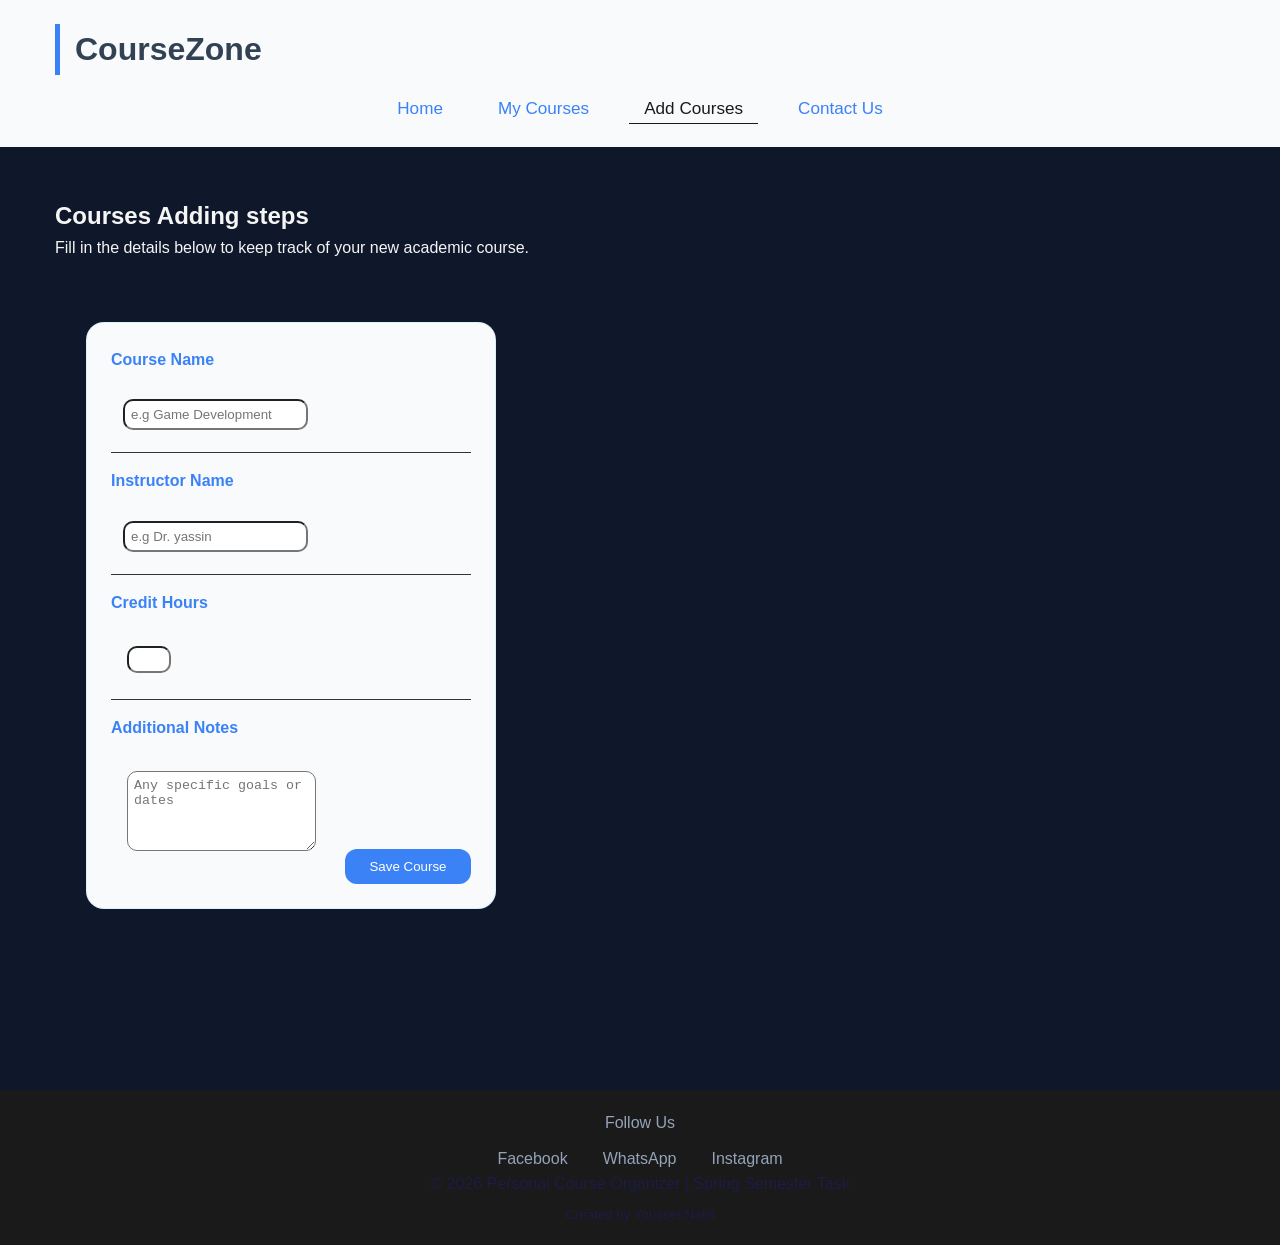
<file: Add_course.html>
<!DOCTYPE html>
<html lang="en">

<head>
    <meta charset="UTF-8">
    <meta name="viewport" content="width=device-width, initial-scale=1.0">
    <link rel="stylesheet" href="css/Add_course.css">
    <title>Add Courses - Personal Organizer</title>
</head>

<body>
    <header>
        <div class="countainer">
            <h1>CourseZone</h1>
            <nav>
                <ul>
                    <li><a href="Home2.html">Home </a></li>
                    <li><a href="Courses.html">My Courses</a> </li>
                    <li><a href="Add_course.html" class="Active">Add Courses</a></li>
                    <li><a href="Contact_Us.html">Contact Us</a></li>
                </ul>
            </nav>
        </div>
    </header>

    <main class="countainer">
        <section class="form-section">
            <h2>Courses Adding steps</h2>
            <p>Fill in the details below to keep track of your new academic course.</p>
            <div class="contact-grid">
                <div class="contact-info">
                    <form>
                        <label>Course Name</label>
                        <p><input type="text" placeholder="e.g Game Development" required></p>
                        <label>Instructor Name </label>
                        <p><input type="text" placeholder="e.g Dr. yassin" required></p>
                        <label>Credit Hours</label>
                        <p><input type="number" min="1" max="4" required></p>



                        <label>Additional Notes</label>
                        <div class="form-group">
                            <textarea rows="4" placeholder="Any specific goals or dates"></textarea>
                            <button type="submit" class="submit-btn">Save Course</button>
                        </div>
                    </form>
                </div>
            </div>
        </section>
    </main>

    <footer>
        <div class="links">
            <p>Follow Us</p>
            <ul>
                <li><a href="http://facebook">Facebook</a></li>
                <li><a href="http://whatsapp">WhatsApp</a></li>
                <li><a href="http://instagram">Instagram</a></li>

            </ul>
        </div>
        <p>&copy; 2026 Personal Course Organizer | Spring Semester Task</p>
        <p><sub>Created by Youssef.Nabil</sub></p>
    </footer>

</body>

</html>
</file>
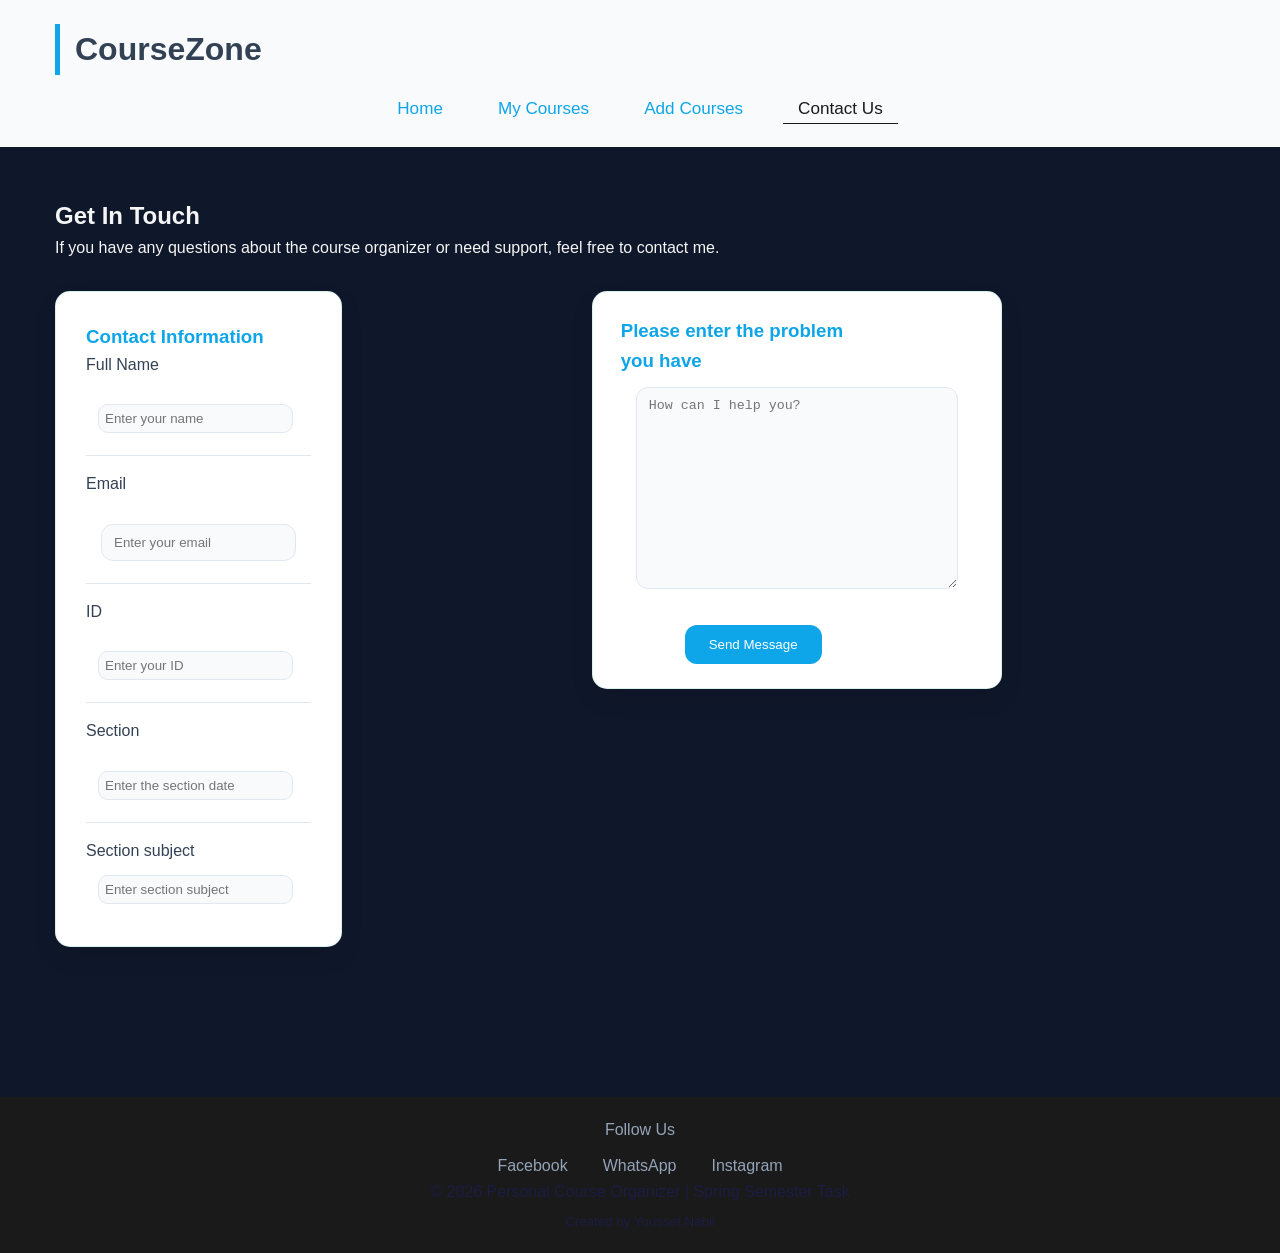
<file: Contact_Us.html>
<!DOCTYPE html>
<html lang="en">

<head>
    <meta charset="UTF-8">
    <meta name="viewport" content="width=device-width, initial-scale=1.0">
    <title>Conact Us - Personal Organizer</title>
    <link rel="stylesheet" href="css/contact.css">
</head>

<body>
    <header>
        <div class="countainer">
            <h1>CourseZone</h1>
            <nav>
                <ul>
                    <li><a href="Home2.html">Home </a></li>
                    <li><a href="Courses.html">My Courses</a> </li>
                    <li><a href="Add_course.html">Add Courses</a></li>
                    <li><a href="Contact_Us.html" class="Active">Contact Us</a></li>
                </ul>
            </nav>
        </div>
    </header>

    <main class="countainer">
        <section class="contact-section">
            <h2>Get In Touch</h2>
            <p>If you have any questions about the course organizer or need support, feel free to contact me.</p>

            <div class="contact-grid">
                <div class="contact-info">
                    <h3>Contact Information</h3>
                    <form>
                        <label>Full Name</label>
                        <p><input type="text" placeholder="Enter your name" required></p>
                        <label>Email</label>
                        <p><input type="email" placeholder="Enter your email" required></p>
                        <label>ID</label>
                        <p><input type="text" placeholder="Enter your ID" required></p>
                        <label>Section</label>
                        <p><input type="text" placeholder="Enter the section date" required></p>
                        <label>Section subject</label>
                        <p><input type="text" placeholder="Enter section subject" required></p>
                    </form>
                </div>
                <div class="contact-form-container">
                    <h3>Please enter the problem <br> you have </h3>
                    <form class="contact-form">
                        <div class="form-group">
                            <textarea rows="12" cols="25" placeholder="How can I help you?"></textarea>
                        </div>
                        <button type="submit" class="submit-btn">Send Message</button>
                    </form>

                </div>

            </div>
        </section>
    </main>

    <footer>
        <div class="links">
            <p>Follow Us</p>
            <ul>
                <li><a href="http://facebook">Facebook</a></li>
                <li><a href="http://whatsapp">WhatsApp</a></li>
                <li><a href="http://instagram">Instagram</a></li>

            </ul>
        </div>
        <p>&copy; 2026 Personal Course Organizer | Spring Semester Task</p>
        <p><sub>Created by Youssef.Nabil</sub></p>
    </footer>

</body>

</html>
</file>
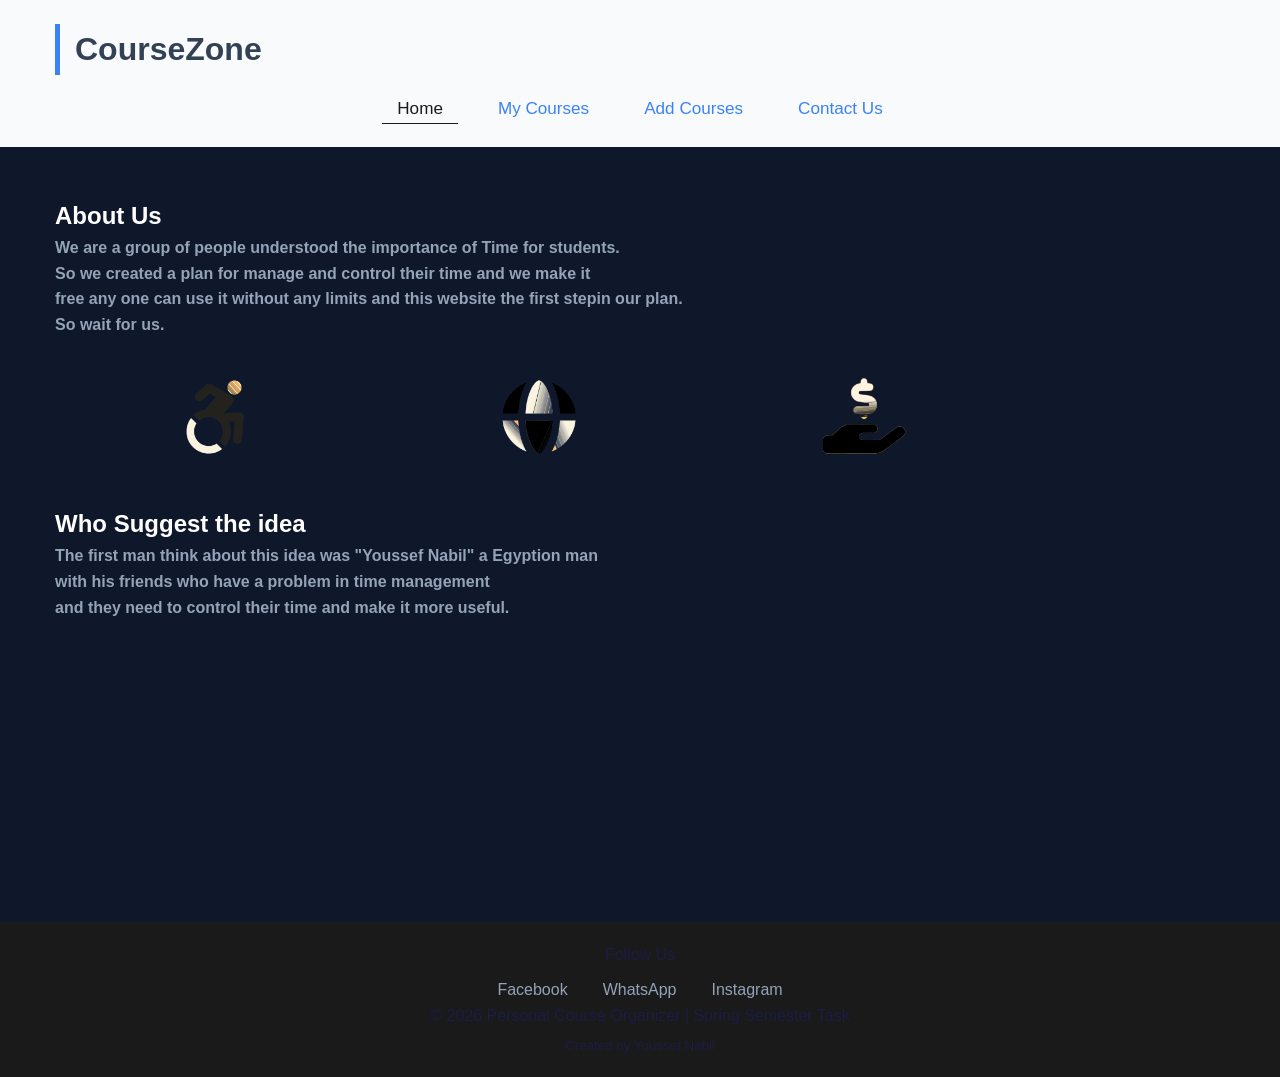
<file: Home2.html>
<!DOCTYPE html>
<html lang="en">

<head>
    <meta charset="UTF-8">
    <meta name="viewport" content="width=device-width, initial-scale=1.0">
    <title>Home - Personal Organizer </title>
    <link rel="stylesheet" href="css/Home.css">
</head>

<body>
    <header>
        <div class="countainer">
            <h1>CourseZone</h1>
            <nav>
                <ul>
                    <li><a href="Home2.html" class="Active">Home </a></li>
                    <li><a href="Courses.html">My Courses</a> </li>
                    <li><a href="Add_Course.html">Add Courses</a></li>
                    <li><a href="Contact_Us.html">Contact Us</a></li>
                </ul>
            </nav>
        </div>
    </header>

    <main class="countainer">
        <section class="About_Us">
            <h2>About Us</h2>
            We are a group of people understood the importance of Time for students. <br>
            So we created a plan for manage and control their time and we make it <br>
            free any one can use it without any limits and this website the first stepin our plan. <br>
            So wait for us. <br>
        </section>

        <section class="ima">
            <img src="images/accessible-icon-brands-solid (1).png" class="ed">
            <img src="images/globe-solid (1).png" class="ed">
            <img src="images/hand-holding-dollar-solid (1).png" class="ed">
        </section>

        <section class="creator">
            <h2>Who Suggest the idea</h2>
            The first man think about this idea was "Youssef Nabil" a Egyption man <br>
            with his friends who have a problem in time management <br>
            and they need to control their time and make it more useful. <br>
        </section>

    </main>

    <footer>
        <div class="links">
            <p>Follow Us</p>
            <ul>
                <li><a href="http://facebook">Facebook</a></li>
                <li><a href="http://whatsapp">WhatsApp</a></li>
                <li><a href="http://instagram">Instagram</a></li>

            </ul>
        </div>
        <p>&copy; 2026 Personal Course Organizer | Spring Semester Task</p>
        <p><sub>Created by Youssef.Nabil</sub></p>
    </footer>

</body>

</html>
</file>
<file: css/Add_course.css>
:root {
    --primary-bg: #F8FAFC;
    --secondary-bg: #FFFFFF;
    --dark-navy: #0F172A;
    --accent-blue: #3B82F6;
    --text-main: #334155;
    --text-light: #94A3B8;
    --border-color: #E2E8F0;
}

body {
    background-color: var(--dark-navy);
    color: var(--text-main);
    margin: 0;
    font-family: 'Segoe UI', Tahoma, sans-serif;
    line-height: 1.6;
    width: 100%;
    overflow-x: hidden;
}

* {
    margin: 0px;
    padding: 0px;
    transition: all 0.3s;
    box-sizing: border-box;
}

.countainer {
    width: 90%;
    max-width: 1200PX;
    margin: 0 auto;
}

@media (min-width:768px) {
    .countainer {
        width: 750px;
    }
}

@media (min-width:992px) {
    .countainer {
        width: 970px;
    }
}

@media (min-width:1200px) {
    .countainer {
        width: 1170px;
    }
}

::selection {
    background-color: lightgray;
    color: rgb(26, 26, 26);
}

header {
    background-color: var(--primary-bg);
    color: var(--text-main);
    padding: 24px 0;
}

h1 {
    font-weight: bold;
    font-size: 2rem;
    border-left: 5px var(--accent-blue) solid;
    padding-left: 15px;
}

nav ul {
    list-style: none;
    padding: 0;
    margin: 20px 0 0 0;
    display: flex;
    justify-content: center;
    gap: 25px;
}

nav a {
    color: var(--accent-blue);
    text-decoration: none;
    font-weight: 500;
    font-size: 1.07rem;
    padding: 5px 15px;
}

.Active,
nav a:hover {
    color: #1a1a1a;
    border-bottom: 1px #1a1a1a solid;
}

main {
    padding: 50px 0;
    min-height: 75vh;
}

main section h2,
main section p {
    color: whitesmoke;
}

form {
    background-color: var(--primary-bg);
    color: var(--accent-blue);
    border: 1px solid rgba(14, 165, 233, 0.12);
    border-radius: 18px;
    font-weight: 600;
    padding: 24px;
}

input[type="number"] {
    margin: 16px;
    padding: 4px;
    position: relative;
    border-radius: 10px;
}

textarea {
    margin: 30px 0px 20px 16px;
    padding: 6px;
    padding-bottom: 12px;
    border-radius: 10px;
}

button.submit-btn {
    margin: 20px 0px 0px 25px;
    color: #fff;
    background-color: var(--accent-blue);
    border: none;
    border-radius: 12px;
    padding: 10px 24px;
    cursor: pointer;
}

button.submit-btn:hover {
    background-color: var(--dark-navy);
}

.contact-grid {
    margin-top: 30px;
}

.contact-info p:not(:last-child) {
    margin: 15px 0;
    border-bottom: 1px solid #333;
    padding-bottom: 10px;
}

input[type="text"] {
    right: 0px;
    position: relative;
    margin: 12px;
    padding: 6px;
    border-radius: 10px;
}

.contact-info {
    background-color: transparent;
    color: var(--text-muted);
    padding: 30px;
    border-radius: 15px;
    height: fit-content;
    width: fit-content;
    border: 1px solid transparent;
}

footer {
    width: 100%;
    background-color: #1a1a1a;
    color: rgb(28, 28, 69);
    text-align: center;
    padding: 20px 0;
    margin-top: 100px;
}

footer ul {
    list-style: none;
    display: flex;
    justify-content: center;
    gap: 15px;
    text-align: center;
    flex-wrap: wrap;
    padding: 0px;
    margin-top: 10px;
}

footer .links p {
    color: var(--text-light);
    margin-top: 0px;
    padding-top: 0px;

}

footer ul a {
    color: var(--text-light);
    text-decoration: none;
    padding: 5px 10px;
}

footer a:hover {
    color: var(--accent-blue);
}


@media (max-width: 768px) {
    .contact-info {
        width: 280px;
    }

    button.submit-btn {
        margin: 0px 0px 0px 20px;
        position: relative;
        right: -46px;
        top: 13px;
    }

    nav ul,
    footer ul {
        flex-direction: column;
        align-items: center;
        gap: 15px;
    }

    h1 {
        font-size: 1.8rem;
    }

    h2 {
        font-size: 1.4rem;
    }
}
</file>
<file: css/contact.css>
:root {
    --primary-bg: #F8FAFC;
    --secondary-bg: #FFFFFF;
    --dark-navy: #0F172A;
    --accent-blue: #0EA5E9;
    --text-main: #334155;
    --text-light: #94A3B8;
    --border-color: #E2E8F0;
}

* {
    transition: all 0.3s;
    box-sizing: border-box;
    margin: 0px;
    padding: 0px;
}

body {
    width: 100%;
    background-color: var(--dark-navy);
    color: var(--text-main);
    margin: 0;
    font-family: 'Segoe UI', Tahoma, sans-serif;
    line-height: 1.6;
    overflow-x: hidden;
}

::selection {
    background-color: lightgray;
    color: rgb(26, 26, 26);
}

.countainer {
    width: 90%;
    max-width: 1200PX;
    margin: 0 auto;
}

@media (min-width:768px) {
    .countainer {
        width: 750px;
    }
}

@media (min-width:992px) {
    .countainer {
        width: 970px;
    }
}

@media (min-width:1200px) {
    .countainer {
        width: 1170px;
    }
}


header {
    background-color: var(--primary-bg);
    color: var(--text-main);
    padding: 24px 0;
}

h1 {
    font-weight: bold;
    font-size: 2rem;
    border-left: 5px var(--accent-blue) solid;
    padding-left: 15px;
}

nav ul {
    list-style: none;
    padding: 0;
    margin: 20px 0 0 0;
    display: flex;
    justify-content: center;
    gap: 25px;
}

nav a {
    color: var(--accent-blue);
    text-decoration: none;
    font-weight: 500;
    font-size: 1.07rem;
    padding: 5px 15px;
}

.Active,
nav a:hover {
    color: #1a1a1a;
    border-bottom: 1px #1a1a1a solid;
}

main {
    padding: 50px 0;
    min-height: 75vh;
}

main section h2,
main section p {
    color: whitesmoke;
}

button.submit-btn {
    margin: 16px 0px 0px 64px;
    color: rgb(245, 245, 245);
    background-color: maroon;
}

.contact-grid {
    display: grid;
    grid-template-columns: .8fr 1fr;
    gap: 30px;
    margin-top: 30px;
}

textarea {
    margin: 30px 0px 10px 12px;
    padding: 0px;
    padding-bottom: 12px;
    border-radius: 15px;
}

.contact-info {
    background-color: var(--secondary-bg);
    color: var(--text-main);
    padding: 30px;
    border-radius: 15px;
    height: fit-content;
    width: fit-content;
    border: 1px solid rgba(14, 165, 132, 0.16);
    box-shadow: 0 10px 25px rgba(0, 0, 0, 0.08);
}

.contact-info h3,
.contact-form-container h3 {
    color: var(--accent-blue);
    margin-top: 0;
}

.contact-info p:not(:last-child) {
    margin: 15px 0;
    border-bottom: 1px solid var(--border-color);
    padding-bottom: 10px;
}

input[type="email"],
input[type="text"],
textarea {
    width: calc(100% - 30px);
    padding: 10px 12px;
    margin: 12px 15px;
    border-radius: 12px;
    border: 1px solid var(--border-color);
    background-color: #f8fafc;
}

.contact-form-container {
    background-color: var(--secondary-bg);
    color: var(--text-main);
    padding: 24px 28px;
    border-radius: 15px;
    height: fit-content;
    width: 100%;
    max-width: 410px;
    border: 1px solid rgba(14, 165, 132, 0.16);
    box-shadow: 0 10px 25px rgba(0, 0, 0, 0.08);
}

.contact-form-container .form-group {
    color: #050403;
}

input[type="text"] {
    right: 0px;
    position: relative;
    margin: 12px;
    padding: 6px;
    border-radius: 10px;
}

button.submit-btn {
    margin: 16px 0px 0px 64px;
    color: #fff;
    background-color: var(--accent-blue);
    border: none;
    border-radius: 12px;
    padding: 12px 24px;
    cursor: pointer;
}

button.submit-btn:hover {
    background-color: var(--dark-navy);
}

footer {
    width: 100%;
    background-color: #1a1a1a;
    color: rgb(28, 28, 69);
    text-align: center;
    padding: 20px 0;
    margin-top: 100px;
}

footer ul {
    list-style: none;
    display: flex;
    justify-content: center;
    gap: 15px;
    text-align: center;
    flex-wrap: wrap;
    padding: 0px;
    margin-top: 10px;
}

footer .links p {
    color: var(--text-light);
    margin-top: 0px;
    padding-top: 0px;

}

footer ul a {
    color: var(--text-light);
    text-decoration: none;
    padding: 5px 10px;
}

footer a:hover {
    color: var(--accent-blue);
}


@media (max-width: 768px) {
    .contact-grid {
        grid-template-columns: .0025fr;
    }

    textarea {
        margin: 30px 0px 10px 10px;
    }

    button.submit-btn {
        margin: 16px 0px 0px 60px;
    }

    .contact-form-container {
        padding: 3px 0px 0px 30px;
        width: 268px;
        margin: -5px 0px 10px 0px;
    }

    nav ul,
    footer ul {
        flex-direction: column;
        align-items: center;
        gap: 15px;
    }

    h1 {
        font-size: 1.8rem;
    }

    h2 {
        font-size: 1.4rem;
    }
}
</file>
<file: css/Home.css>
:root {
    --primary-bg: #F8FAFC;
    --secondary-bg: #FFFFFF;
    --dark-navy: #0F172A;
    --accent-blue: #3B82F6;
    --text-main: #334155;
    --text-light: #94A3B8;
    --border-color: #E2E8F0;
}

body {
    width: 100%;
    background-color: var(--dark-navy);
    color: var(--text-main);
    margin: 0;
    font-family: 'Segoe UI', Tahoma, sans-serif;
    line-height: 1.6;
    overflow-x: hidden;
}

* {
    margin: 0px;
    padding: 0px;
    transition: all 0.3s;
    box-sizing: border-box;
}

.countainer {
    width: 90%;
    max-width: 1200PX;
    margin: 0 auto;
}

@media (min-width:768px) {
    .countainer {
        width: 750px;
    }
}

@media (min-width:992px) {
    .countainer {
        width: 970px;
    }
}

@media (min-width:1200px) {
    .countainer {
        width: 1170px;
    }
}

::selection {
    background-color: lightgray;
    color: rgb(26, 26, 26);
}

header {
    background-color: var(--primary-bg);
    color: var(--text-main);
    padding: 24px 0;
}

h1 {
    font-weight: bold;
    font-size: 2rem;
    border-left: 5px var(--accent-blue) solid;
    padding-left: 15px;
}

nav ul {
    list-style: none;
    padding: 0;
    margin: 20px 0 0 0;
    display: flex;
    justify-content: center;
    gap: 25px;
}

nav a {
    color: var(--accent-blue);
    text-decoration: none;
    font-weight: 500;
    font-size: 1.07rem;
    padding: 5px 15px;
}

.Active,
nav a:hover {
    color: #1a1a1a;
    border-bottom: 1px #1a1a1a solid;
}

main {
    padding: 50px 0;
    min-height: 75vh;
}

main section h2 {
    color: rgb(255, 255, 255);
}

section.About_Us,
section.creator {
    font-weight: 600;
    color: var(--text-light);
}

section.ima {
    width: fit-content;
    height: fit-content;
}

img.ed {
    padding: 4px;
    width: 100px;
    margin: 30px 110px 30px;
}


footer {
    width: 100%;
    background-color: #1a1a1a;
    color: rgb(28, 28, 69);
    text-align: center;
    padding: 20px 0;
    margin-top: 100px;
}

footer ul {
    list-style: none;
    display: flex;
    justify-content: center;
    gap: 15px;
    text-align: center;
    flex-wrap: wrap;
    padding: 0px;
    margin-top: 10px;
}
}

footer .links p {
    color: var(--text-light);
    margin-top: 0px;
    padding-top: 0px;

}

footer ul a {
    color: var(--text-light);
    text-decoration: none;
    padding: 5px 10px;
}

footer a:hover {
    color: var(--accent-blue);
}


@media (max-width: 768px) {

    nav ul,
    footer ul {
        flex-direction: column;
        align-items: center;
        gap: 15px;
    }

    h1 {
        font-size: 1.8rem;
    }

    h2 {
        font-size: 1.4rem;
    }
}
</file>
